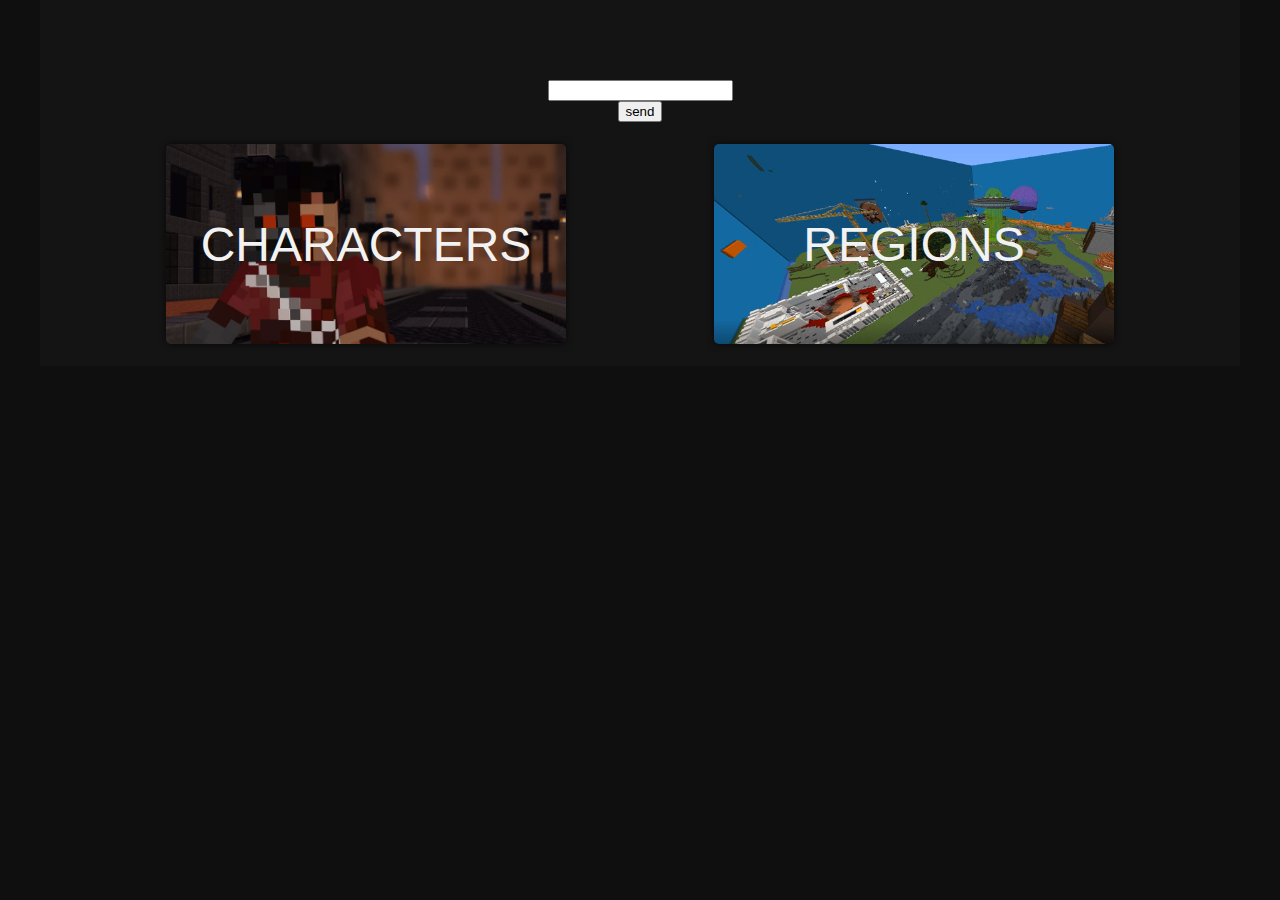
<file: index.html>
<!DOCTYPE html>
<html lang="en">
<head>
    <meta charset="UTF-8">
    <meta name="viewport" content="width=device-width, initial-scale=1.0">
    <title>Document</title>
    <link rel="stylesheet" href="style.css">
</head>
<body>
    <main>
        <input id="input-text">
        <button onclick="buttonSend()">send</button>

        <div class="container">
            <div class="gradient-border">
                <div class="characters-image" onclick="window.location.href='characters.html'">
                    <p>Characters</p>
                </div>
            </div>
            <div class="gradient-border">
                <div class="regions-image" onclick="window.location.href='regions.html'">
                    <p>Regions</p>
                </div>
            </div>
        </div>
    </main>
    <script src="script.js"></script>
</body>
</html>
</file>
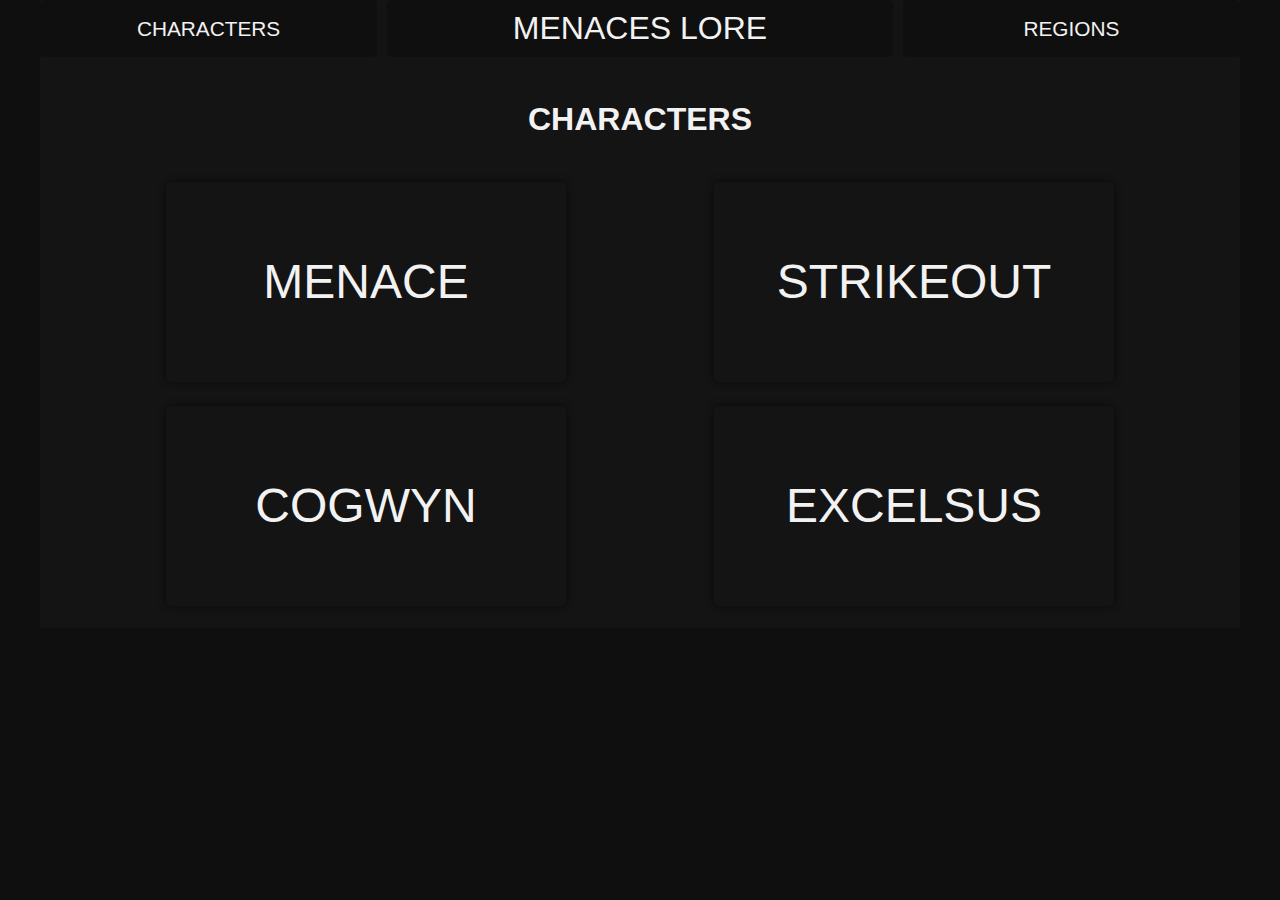
<file: characters.html>
<!DOCTYPE html>
<html lang="en">
<head>
    <meta charset="UTF-8">
    <meta name="viewport" content="width=device-width, initial-scale=1.0">
    <title>Document</title>
    <link rel="stylesheet" href="style.css">
</head>
<body>
    <nav>
        <div class="centered">
            <a class="title sub" href="/characters.html">Characters</a>
            <a class="title" href="/">Menaces lore</a>
            <a class="title sub" href="/regions.html">Regions</a>
        </div>
    </nav>
    <main>
        <h1>CHARACTERS</h1>

        <div class="container">
            <div class="gradient-border">
                <div class="character-image menace" onclick="window.location.href='/characters/menace.html'">
                    <p>Menace</p>
                </div>
            </div>
            <div class="gradient-border">
                <div class="character-image menace">
                    <p>Strikeout</p>
                </div>
            </div>
            <div class="gradient-border">
                <div class="character-image menace">
                    <p>Cogwyn</p>
                </div>
            </div>
            <div class="gradient-border">
                <div class="character-image menace">
                    <p>Excelsus</p>
                </div>
            </div>

        </div>
    </main>
</body>
</html>
</file>
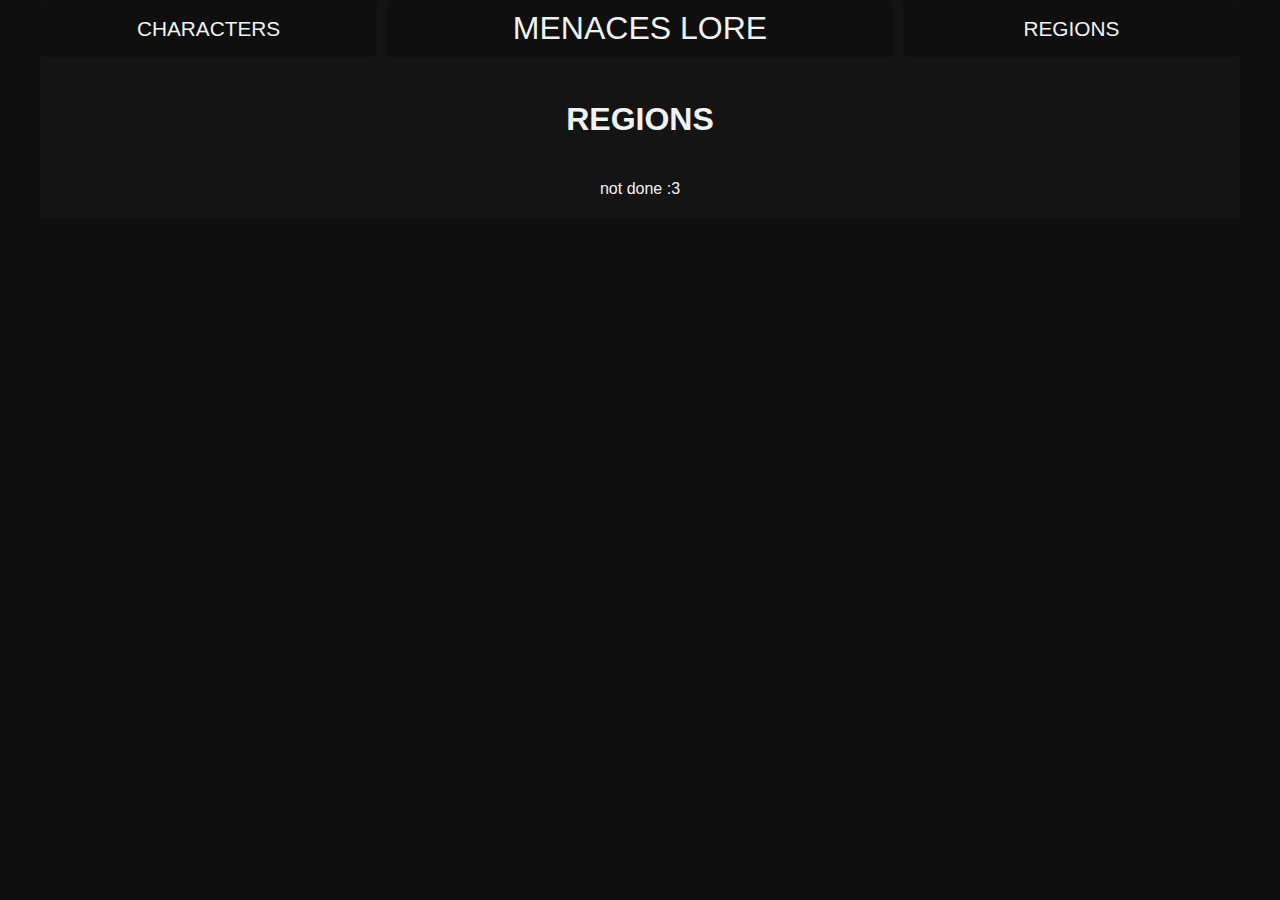
<file: regions.html>
<!DOCTYPE html>
<html lang="en">
<head>
    <meta charset="UTF-8">
    <meta name="viewport" content="width=device-width, initial-scale=1.0">
    <title>Document</title>
    <link rel="stylesheet" href="style.css">
</head>
<body>
    <nav>
        <div class="centered">
            <a class="title sub" href="/characters.html">Characters</a>
            <a class="title" href="/">Menaces lore</a>
            <a class="title sub" href="/regions.html">Regions</a>
        </div>
    </nav>
    <main>
        <h1>REGIONS</h1>

        <div class="container">
            
            not done :3

        </div>
    </main>
</body>
</html>
</file>
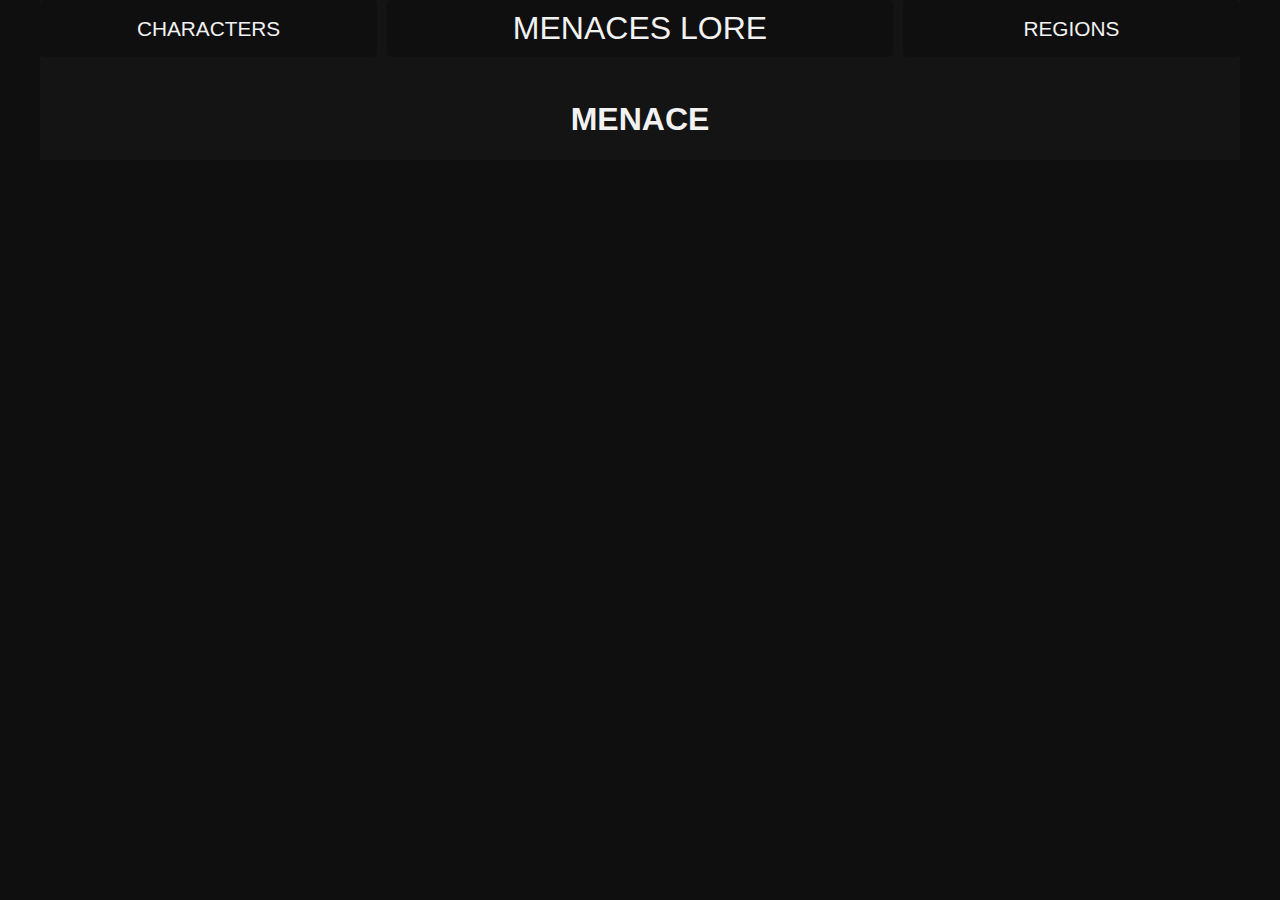
<file: characters/menace.html>
<!DOCTYPE html>
<html lang="en">
<head>
    <meta charset="UTF-8">
    <meta name="viewport" content="width=device-width, initial-scale=1.0">
    <title>Document</title>
    <link rel="stylesheet" href="/style.css">
</head>
<body>
    <nav>
        <div class="centered">
            <a class="title sub" href="/characters.html">Characters</a>
            <a class="title" href="/">Menaces lore</a>
            <a class="title sub" href="/regions.html">Regions</a>
        </div>
    </nav>
    <main>
        <h1>MENACE</h1>
        </div>
    </main>
</body>
</html>
</file>
<file: style.css>
:root {
    --color-black: #0f0f0f;
    --color-gray: #141414;
    --color-white: #f2f2f2;
}
body {
    background-color: var(--color-black);
    color: var(--color-white);
    font-family: 'Segoe UI', Tahoma, Geneva, Verdana, sans-serif;
    
    margin: 0;
    /* padding: 0; */
}

nav {
    position: fixed;
    /* background-color: var(--color-gray); */
    background: linear-gradient(90deg, transparent 10%, var(--color-gray), var(--color-gray), transparent 90%);
    left: 0;
    right: 0;
}
nav > .centered {
    max-width: 1200px;
    background-color: var(--color-gray);
    display: grid;
    grid-template-columns: 1fr 1.5fr 1fr;
    gap: 10px;
    margin: auto;
}


main {
    max-width: 1200px;
    margin: auto;
    background-color: var(--color-gray);

    padding-top: 80px;
    
    display: flex;
    flex-direction: column;
    align-items: center;
}

.container {
    display: flex;
    justify-content: space-evenly;
    flex-wrap: wrap;
    gap: 20px;
    padding: 20px;
    width: 100%;
}
.gradient-border > div {
    display: flex;
    height: 200px;
    width: 400px;

    align-items: center;
    justify-content: space-evenly;
    border-radius: 5px;

    transition: transform .5s ease, box-shadow .5s ease;

    text-transform: uppercase;
    background-size: cover;
    background-blend-mode: multiply;

    box-shadow: black 0px 0px 10px -2px;
}

.gradient-border {
    padding: 2px;
    background: transparent;
    border-radius: 5px;
}
.gradient-border:hover {
    background: linear-gradient(0deg, rgb(238, 232, 156), rgb(250, 247, 206) 70%, rgb(238, 232, 156));
}


.characters-image {
    background-image: url("res/characters.png");
}
.regions-image {
    background-image: url("res/region.png");
}

.gradient-border:hover {
    cursor: pointer;
}
.container p {
    font-size: 3em;
}

.title {
    display: flex;
    align-items: center;
    justify-content: center;

    text-decoration: none;
    color: var(--color-white);
    font-size: 2em;
    font-weight: 500;
    text-transform: uppercase;
    background-color: var(--color-black);
    padding: 10px 50px;
    border-radius: 5px;
    transition: background-color 0.2s ease-out;
}
.title:hover {
    background-color: var(--color-black2);
}
.title.sub {
    font-size: 1.3em;
}
</file>
